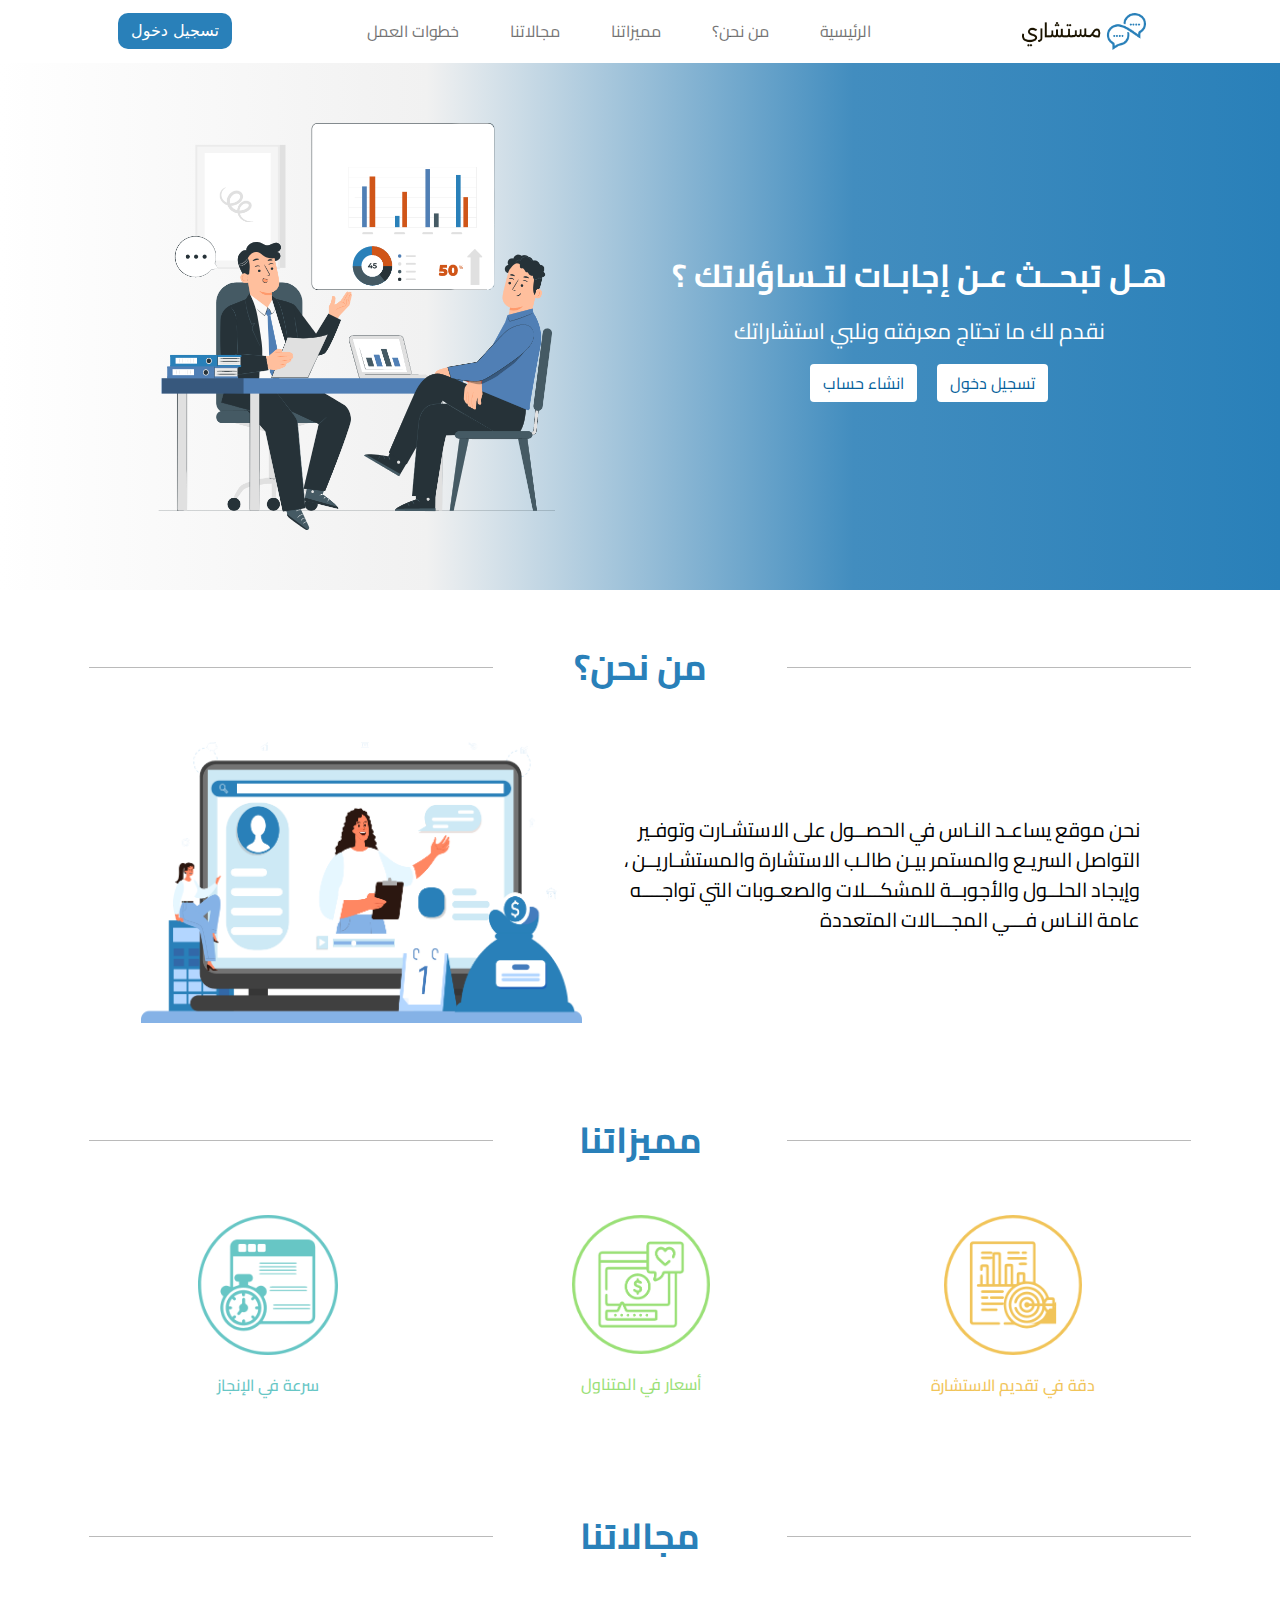
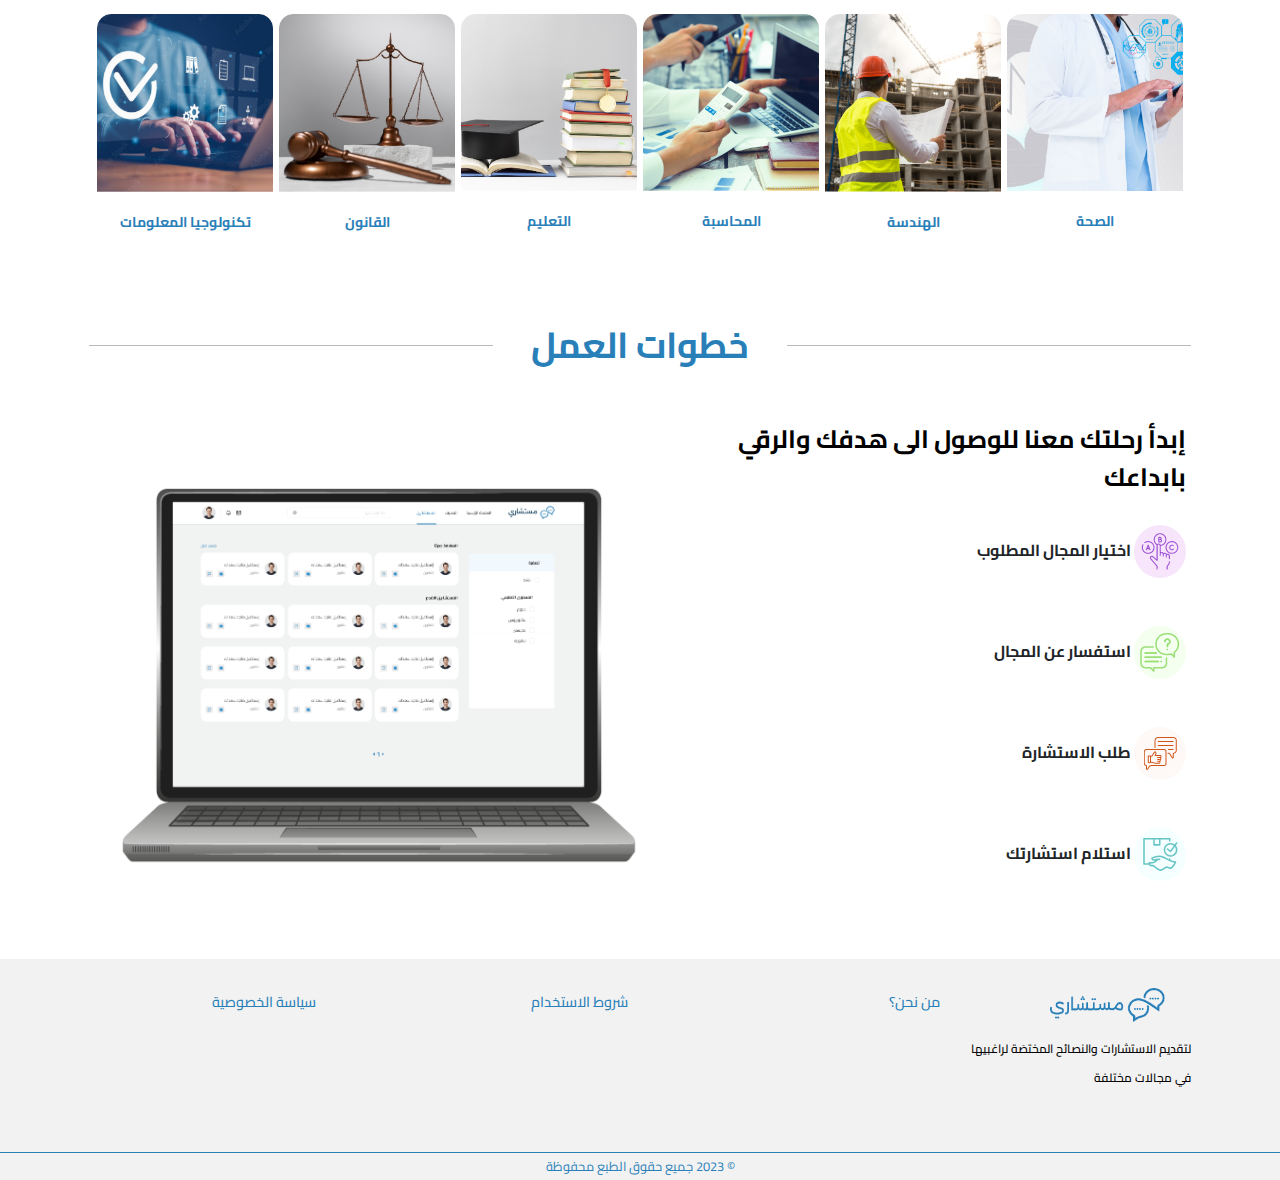
<file: index.html>
<!DOCTYPE html>
<html dir="rtl" lang="ar">
  <head>
    <meta charset="UTF-8" />
    <meta http-equiv="X-UA-Compatible" content="IE=edge" />
    <meta name="viewport" content="width=device-width, initial-scale=1.0" />
    <link rel="icon" href="img new/لوجو ازرق لوجو.png" />
    <title>مستشاري</title>
    <link rel="stylesheet" href="css/all.min.css" />
    <link rel="stylesheet" href="css/bootstrap.min.css" />
    <link rel="stylesheet" href="css/bootstrap.rtl.min.css" />
    <link rel="stylesheet" href="css/style.css" />
    <link rel="stylesheet" href="css/media.css" />
  </head>
  <body>
    <main class="all-page" id="maiiin">
      <header class="container-fluid p-0">
        <div class="container navbar-div">
          <nav class="navbar navbar-expand-lg navbar-light">
            <div class="container-fluid">
              <a class="navbar-brand" href="#"
                ><img src="img new/لوجو.png" alt=""
              /></a>
              <button
                class="navbar-toggler"
                type="button"
                data-bs-toggle="collapse"
                data-bs-target="#siteNavbar"
                aria-controls="siteNavbar"
                aria-expanded="false"
                aria-label="Toggle navigation"
              >
                <span class="navbar-toggler-icon"></span>
              </button>
              <div class="collapse navbar-collapse" id="siteNavbar">
                <ul class="navbar-nav m-auto mb-2 mb-lg-0">
                  <li class="nav-item">
                    <a class="nav-link" aria-current="page" href="#maiiin"
                      >الرئيسية</a
                    >
                  </li>
                  <li class="nav-item">
                    <a class="nav-link" href="#howus">من نحن؟</a>
                  </li>
                  <li class="nav-item">
                    <a class="nav-link" href="#featur">مميزاتنا</a>
                  </li>
                  <li class="nav-item">
                    <a class="nav-link" href="#servicess"> مجالاتنا</a>
                  </li>
                  <li class="nav-item">
                    <a class="nav-link" href="#stepid">خطوات العمل </a>
                  </li>
                </ul>
                <div>
                  <!-- Button trigger modal -->
                  <button
                    type="button"
                    class="btn navbar-btn"
                    data-bs-toggle="modal"
                    data-bs-target="#exampleModal"
                  >
                    تسجيل دخول
                  </button>

                  <!-- Modal -->
                  <div
                    class="modal fade"
                    id="exampleModal"
                    tabindex="-1"
                    aria-labelledby="exampleModalLabel"
                    aria-hidden="true"
                  >
                    <div class="modal-dialog">
                      <div class="modal-content">
                        <div class="modal-body">
                          <div class="links">
                            <div class="link consultant">
                              <i class="fas fa-user-friends icon-saidbar"></i>
                              <a href="consultant.html" class="logInConsultant"
                                >تسجيل الدخول كمستشار</a
                              >
                            </div>

                            <div class="link consultee">
                              <i class="fas fa-users icon-saidbar"></i>
                              <a href="consultee.html" class="logInConsultee"
                                >تسجيل الدخول كمستشير</a
                              >
                            </div>
                          </div>
                        </div>
                      </div>
                    </div>
                  </div>
                </div>
                <!-- Vertically centered modal -->
              </div>
            </div>
          </nav>
        </div>
      </header>
      <div class="container-fluid main-section">
        <div class="container">
          <div class="row">
            <div class="col-md-6 col-lg-6 firstsection-text">
              <p class="main-section-paragraph">
                هـل تبحــث عـن إجابـات لتـساؤلاتك ؟
              </p>
              <p class="main-section-sup-paragraph">
                نقدم لك ما تحتاج معرفته ونلبي استشاراتك
              </p>
              
              <div class="callToAction2">
                <form class="d-flex">
                  <button
                  type="button"
                  class="btn  callToAction2button  btnCallTAction"
                  data-bs-toggle="modal"
                  data-bs-target="#exampleModal"
                >
                  تسجيل دخول
                  </button>
                </form>
                          <div class="modal fade" id="exampleModal1" tabindex="-1" aria-labelledby="exampleModalLabel" aria-hidden="true">
                            <div class="modal-dialog">
                              <div class="modal-content">
                                <div class="modal-body">
                                  <div class="links">
                                    <div class="link consultant">
                                      <i class="fas fa-user-friends icon-saidbar"></i>
                                      <a href="consultant.html" class="logInConsultant">إنشاء حساب كمستشار</a>
                                    </div>
                          
                                    <div class="link consultee">
                                      <i class="fas fa-users icon-saidbar"></i>
                                      <a href="consultee.html" class="logInConsultee">إنشاء حساب كمستشير</a>
                                    </div>
                                  </div>
                                </div>
                              </div>
                            </div>
                          </div>
                <form class="d-flex">
                  <button
                  type="button"
                  class="btn   callToAction2button btnCallTAction "
                  data-bs-toggle="modal"
                  data-bs-target="#exampleModal1"
                >
انشاء حساب        
</button>                        
                </form>
              </div>
            </div>
            <div class="col-md-6 col-lg-6 d-flex justify-content-center">
              <img
                src="img new/1.png"
                alt="Main Section"
                class="img-fluid mainimg"
              />
            </div>
          </div>
        </div>
      </div>
      <div class="container-fluid who-us-section" id="howus">
        <div class="container">
          <div class="row d-flex justify-content-center">
            <div class="col-lg-12 sections-title">
              <p>من نحن؟</p>
            </div>
            <div class="col-md-6 col-lg-6 d-flex align-items-center">
              <p class="how-us-pagrgraph">
                نحن موقع يساعـد النـاس في الحصــول على الاستشـارت وتوفـير
                التواصل السريـع والمستمر بيـن طالـب الاستشارة والمستشـاريــن ،
                وإيجاد الحلــول والأجوبــة للمشكـــلات والصعـوبات التي تواجــــه
                عامة النـاس فـــي المجـــالات المتعددة
              </p>
            </div>
            <div class="col-md-6 col-lg-5 d-flex justify-content-center">
              <img src="img new/2.png" alt="" class="img-fluid teacherr" />
            </div>
          </div>
        </div>
      </div>
      <div class="container-fluid featurs" id="featur">
        <div class="container">
          <div class="col-lg-12 sections-title">
            <p>مميزاتنا</p>
          </div>
          <div class="row">
            <div
              class="col-md-4 col-lg-4 d-flex flex-column align-items-center adv1"
            >
              <img
                src="img new/دقة.png"
                alt=""
                class="img-fluid featuressimg"
              />
              <p class="accuricy">دقة في تقديم الاستشارة</p>
            </div>
            <div
              class="col-md-4 col-lg-4 d-flex flex-column align-items-center adv2"
            >
              <img
                src="img new/اسعار جيدة.png"
                class="img-fluid featuressimg"
              />
              <p class="prices">أسعار في المتناول</p>
            </div>
            <div
              class="col-md-4 col-lg-4 d-flex flex-column align-items-center adv3"
            >
              <img
                src="img new/سرعة.png"
                alt=""
                class="img-fluid featuressimg"
              />
              <p class="speed">سرعة في الإنجاز</p>
            </div>
          </div>
        </div>
      </div>

      <div class="container-fluid our-services" id="servicess">
        <div class="container">
          <div class="row">
            <div class="col-lg-12 sections-title">
              <p>مجالاتنا</p>
            </div>
            <div class="services">
              <div class="service-type">
                <img
                  src="img new/الصحة.png"
                  alt=""
                  class="img-fluid servicesimg"
                />
                <p class="text-center">الصحة</p>
              </div>
              <div class="service-type">
                <img
                  src="img new/الهندسة.png"
                  alt=""
                  class="img-fluid servicesimg"
                />
                <p class="text-center">الهندسة</p>
              </div>
              <div class="service-type">
                <img
                  src="img new/محاسبة.png"
                  alt=""
                  class="img-fluid servicesimg"
                />
                <p class="text-center">المحاسبة</p>
              </div>
              <div class="service-type">
                <img
                  src="img new/التعليم.png"
                  alt=""
                  class="img-fluid servicesimg"
                />
                <p class="text-center">التعليم</p>
              </div>
              <div class="service-type">
                <img
                  src="img new/القانون.png"
                  alt=""
                  class="img-fluid servicesimg"
                />
                <p class="text-center">القانون</p>
              </div>
              <div class="service-type">
                <img
                  src="img new/تكنولوجيا.png"
                  alt=""
                  class="img-fluid servicesimg"
                />
                <p class="text-center">تكنولوجيا المعلومات</p>
              </div>
            </div>
          </div>
        </div>
      </div>
      <div class="container-fluid steps-section" id="stepid">
        <div class="container">
          <div class="row">
            <div class="col-lg-12 sections-title">
              <p>خطوات العمل</p>
            </div>
            <div class="row contain-step-type">
              <div class="col-md-6 col-lg-6 step-type-text">
                <div class="step">
                  <p class="sections-title-step">
                    إبدأ رحلتك معنا للوصول الى هدفك والرقي بابداعك
                  </p>
                  <p class="stepsmall">
                    <span class="numstep"
                      ><img src="img new/Group 2948.png"
                    /></span>
                    <span>اختيار المجال المطلوب</span>
                    <!-- <hr class="virtcalline"> -->
                  </p>
                  <p class="stepsmall">
                    <span class="numstep"
                      ><img src="img new/Group 2949.png"
                    /></span>
                    <span>استفسار عن المجال</span>
                  </p>
                  <p class="stepsmall">
                    <span class="numstep"
                      ><img src="img new/Group 2947.png"
                    /></span>
                    <span>طلب الاستشارة</span>
                  </p>
                  <p class="stepsmall">
                    <span class="numstep"
                      ><img src="img new/Group 2946.png"
                    /></span>
                    <span>استلام استشارتك</span>
                  </p>
                </div>
              </div>
              <div class="col-md-6 col-lg-6 step-type-img">
                <div class="">
                  <img src="img new/موك اب.png" alt="" class="stepppimg" />
                </div>
              </div>
            </div>
          </div>
        </div>
      </div>
      <!-- sample section  -->

      <div class="container-fluid contact-container" id="sampleid">
        <div class="row contact-container-row">
          <div class="col-lg finallllogo">
            <img
              src="img new/لوجو فوتر.png"
              width="40%"
              alt=""
              class="logofooterimg"
            />
            <p class="text-under-logofooter">
              لتقديم الاستشارات والنصائح المختصَة لراغبيها في مجالات مختلفة
            </p>
          </div>
          <div class="col-lg">
            <span class=""> من نحن؟</span>
          </div>
          <div class="col-lg"><span class=""> شروط الاستخدام </span></div>
          <div class="col-lg"><span class="">سياسة الخصوصية </span></div>
          <!-- <div class="col-lg"><span class="">تواصل معنا </span></div> -->
        </div>
      </div>
      <!-- footer section  -->
      <div class="footer">© 2023 جميع حقوق الطبع محفوظة</div>
    </main>
    <script src="js/bootstrap.bundle.min.js"></script>
    <script
      src="https://cdn.jsdelivr.net/npm/@popperjs/core@2.11.6/dist/umd/popper.min.js"
      integrity="sha384-oBqDVmMz9ATKxIep9tiCxS/Z9fNfEXiDAYTujMAeBAsjFuCZSmKbSSUnQlmh/jp3"
      crossorigin="anonymous"
    ></script>
    <script
      src="https://cdn.jsdelivr.net/npm/bootstrap@5.2.2/dist/js/bootstrap.min.js"
      integrity="sha384-IDwe1+LCz02ROU9k972gdyvl+AESN10+x7tBKgc9I5HFtuNz0wWnPclzo6p9vxnk"
      crossorigin="anonymous"
    ></script>
  </body>
</html>
</file>
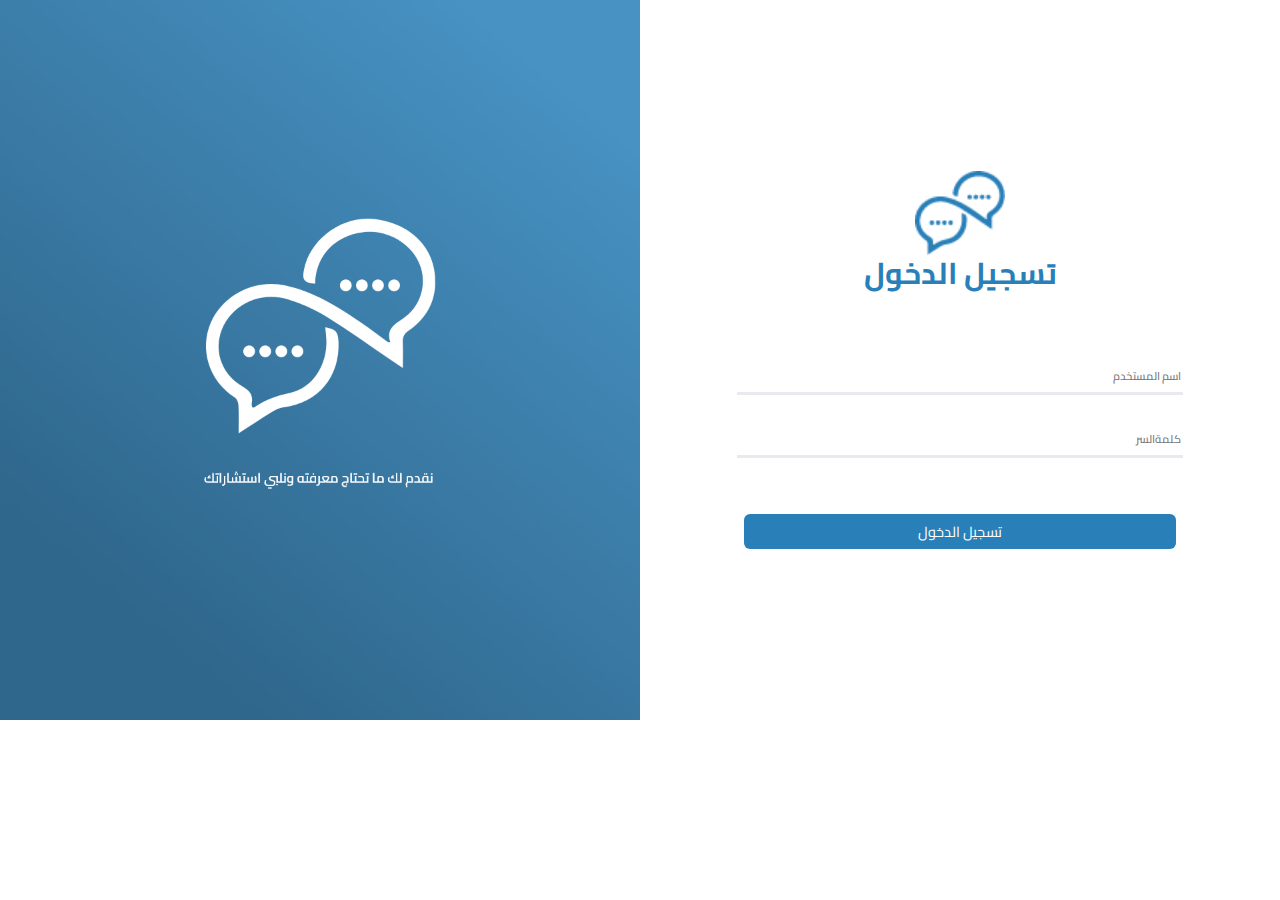
<file: admin.html>
<!DOCTYPE html>
<html dir="rtl" lang="ar">
  <head>
    <meta charset="UTF-8" />
    <meta http-equiv="X-UA-Compatible" content="IE=edge" />
    <meta name="viewport" content="width=device-width, initial-scale=1.0" />
    <link rel="icon" href="img/لوجو ازرق لوجو.png" />
    <title>مستشاري</title>
    <link rel="stylesheet" href="css/all.min.css" />
    <link rel="stylesheet" href="css/bootstrap.rtl.min.css" />
    <link rel="stylesheet" href="css/style.css" />
    <link rel="stylesheet" href="css/media.css" />
  </head>
  <body>
    <main class="all-page" id="maiiin">
      <div class="row allpage-login">
        <div class="col-lg-6 aformside">
          <form>
            <div class="logoresponsive">
              <img src="img new/لوجو ازرق لوجو.png" alt="" width="90em" />
            </div>
            <div class="mb-3">
              <h1>تسجيل الدخول</h1>
              <input
                type="email"
                class="ainputform"
                id="exampleInputEmail1"
                aria-describedby="emailHelp"
                placeholder=" اسم المستخدم "
              />
            </div>
            <div class="mb-3">
              <input
                type="password"
                class="ainputform"
                id="exampleInputPassword1"
                placeholder=" كلمةالسر  "
              />
            </div>
            <div>
              <button type="submit" class="btn btn-lgin "  >تسجيل الدخول</button>
            </div>
            <div>
              <!-- <a href="www.gmail.com" class="linkask" -->
                <!-- >هل لديك حساب ? إنشاء حساب</a -->
              <!-- > -->
            </div>
            <div class="row awaytologin">
              <!-- <div class="col-sm-12 border-waytolog">
                <span
                  ><img
                    src="img new/Group 306.png"
                    width="7%"
                    alt=""
                    class="img-way-log"
                /></span>
                <a class="waytologin-text">الدخـول باستخـدام جوجـل</a>
              </div> -->
              <!-- <div class="col-sm-12 border-waytolog">
                <span class="faceicon"
                  ><img
                    src="img new/Group 317.png"
                    width="7%"
                    alt=""
                    class="img-way-log"
                /></span>
                <a class="waytologin-text">الدخول باستخدام فيسبوك</a>
              </div> -->
            </div>
          </form>
        </div>
        <div class="col-lg-6 aimgside">
          <img src="img new/Group 2950.png" width="100%" />
        </div>
      </div>
    </main>
    <script
      src="https://cdn.jsdelivr.net/npm/@popperjs/core@2.11.6/dist/umd/popper.min.js"
      integrity="sha384-oBqDVmMz9ATKxIep9tiCxS/Z9fNfEXiDAYTujMAeBAsjFuCZSmKbSSUnQlmh/jp3"
      crossorigin="anonymous"
    ></script>
    <script
      src="https://cdn.jsdelivr.net/npm/bootstrap@5.2.2/dist/js/bootstrap.min.js"
      integrity="sha384-IDwe1+LCz02ROU9k972gdyvl+AESN10+x7tBKgc9I5HFtuNz0wWnPclzo6p9vxnk"
      crossorigin="anonymous"
    ></script>
  </body>
</html>
</file>
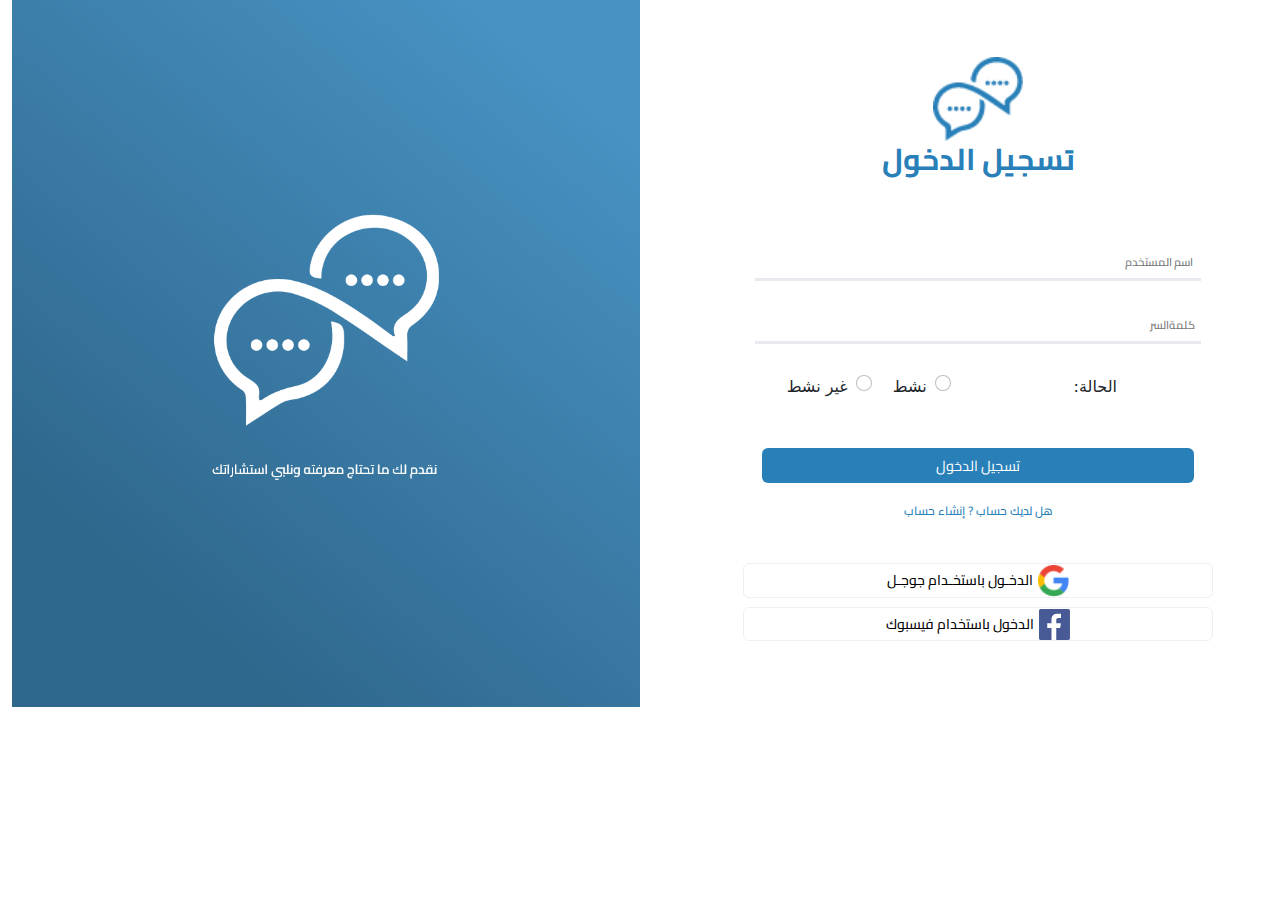
<file: consultant.html>
<!DOCTYPE html>
<html dir="rtl" lang="ar">
  <head>
    <meta charset="UTF-8" />
    <meta http-equiv="X-UA-Compatible" content="IE=edge" />
    <meta name="viewport" content="width=device-width, initial-scale=1.0" />
    <link rel="icon" href="img/لوجو ازرق لوجو.png" />
    <title>مستشاري</title>
    <link rel="stylesheet" href="css/all.min.css" />
    <link rel="stylesheet" href="css/bootstrap.rtl.min.css" />
    <link rel="stylesheet" href="css/style.css" />
    <link rel="stylesheet" href="css/media.css" />
  </head>
  <body>
    <main class="all-page" id="maiiin">
      <div class="row allpage-loginConsu">
        <div class="col-lg-6 aformside">
          <form >
            <div class="logoresponsive">
              <img src="img new/لوجو ازرق لوجو.png" alt="" width="90em" />
            </div>
            <div class="mb-3">
              <h1>تسجيل الدخول</h1>
              <!-- <p id="para-error"></p> -->
              <!-- <input
                type="text"
                class="ainputform"
                id=" username"
                aria-describedby="emailHelp"
                placeholder="    البريد الالكترونى "
                name="username"
              /> -->
                <input type="text"  class="ainputform" id="username" name="username"    placeholder="    اسم المستخدم"  >
            </div>
  <div id="error-message"></div>

            <div class="mb-3">
              <!-- <input
                type="password"
                class="ainputform"
                id="password "
                placeholder=" كلمةالسر  "
              /> -->
                <input type="password" class="ainputform" id="password" name="password" placeholder="   كلمةالسر " maxlength="20" minlength="8" >

            </div>
                   <div id="error-message2"></div>

            <div class="row containradio">
              <div class="col status-text"><p>الحالة:</p></div>
              <div class="col optionRadio">
                <div class="form-check form-check-inline align-circle-text">
                  <input
                    class="form-check-input circle-status"
                    type="radio"
                    name="inlineRadioOptions"
                    id="inlineRadio1"
                    value="option1"
                  />
                  <label class="form-check-label" for="inlineRadio1"
                    >نشط
                  </label>
                </div>
                <div class="form-check form-check-inline align-circle-text">
                  <input
                    class="form-check-input circle-status"
                    type="radio"
                    name="inlineRadioOptions"
                    id="inlineRadio2"
                    value="option2"
                  />
                  <label class="form-check-label" for="inlineRadio2"
                    >غير نشط</label
                  >
                </div>
              </div>
            </div>

            <div>
              <button type="submit" class="btn btn-lgin"onclick="submitForm()">تسجيل الدخول</button>
            </div>

            <div>
              <a href="consultantSigup.html" class="linkask"
                >هل لديك حساب ? إنشاء حساب</a
              >
            </div>
            <div class="row awaytologin">
              <div class="col-sm-12 border-waytolog">
                <span
                  ><img
                    src="img new/Group 306.png"
                    width="7%"
                    alt=""
                    class="img-way-toLogin"
                /></span>
                <a  href="https://myaccount.google.com/" class="waytologin-text">الدخـول باستخـدام جوجـل</a>
              </div>
              <div class="col-sm-12 border-waytolog">
                <span class="faceicon"
                  ><img
                    src="img new/Group 317.png"
                    width="7%"
                    alt=""
                    class="img-way-toLogin"
                /></span>
                <a class="waytologin-text">الدخول باستخدام فيسبوك</a>
              </div>
            </div>
          </form>
        </div>
        <div class="col-lg-6 aimgside">
          <img src="img new/Group 2950.png" width="100%" />
        </div>
      </div>
    </main>
    <script
      src="https://cdn.jsdelivr.net/npm/@popperjs/core@2.11.6/dist/umd/popper.min.js"
      integrity="sha384-oBqDVmMz9ATKxIep9tiCxS/Z9fNfEXiDAYTujMAeBAsjFuCZSmKbSSUnQlmh/jp3"
      crossorigin="anonymous"
    ></script>
    <script
      src="https://cdn.jsdelivr.net/npm/bootstrap@5.2.2/dist/js/bootstrap.min.js"
      integrity="sha384-IDwe1+LCz02ROU9k972gdyvl+AESN10+x7tBKgc9I5HFtuNz0wWnPclzo6p9vxnk"
      crossorigin="anonymous"
    ></script>
    <script src="js/js.js"></script>
  </body>
</html>
</file>
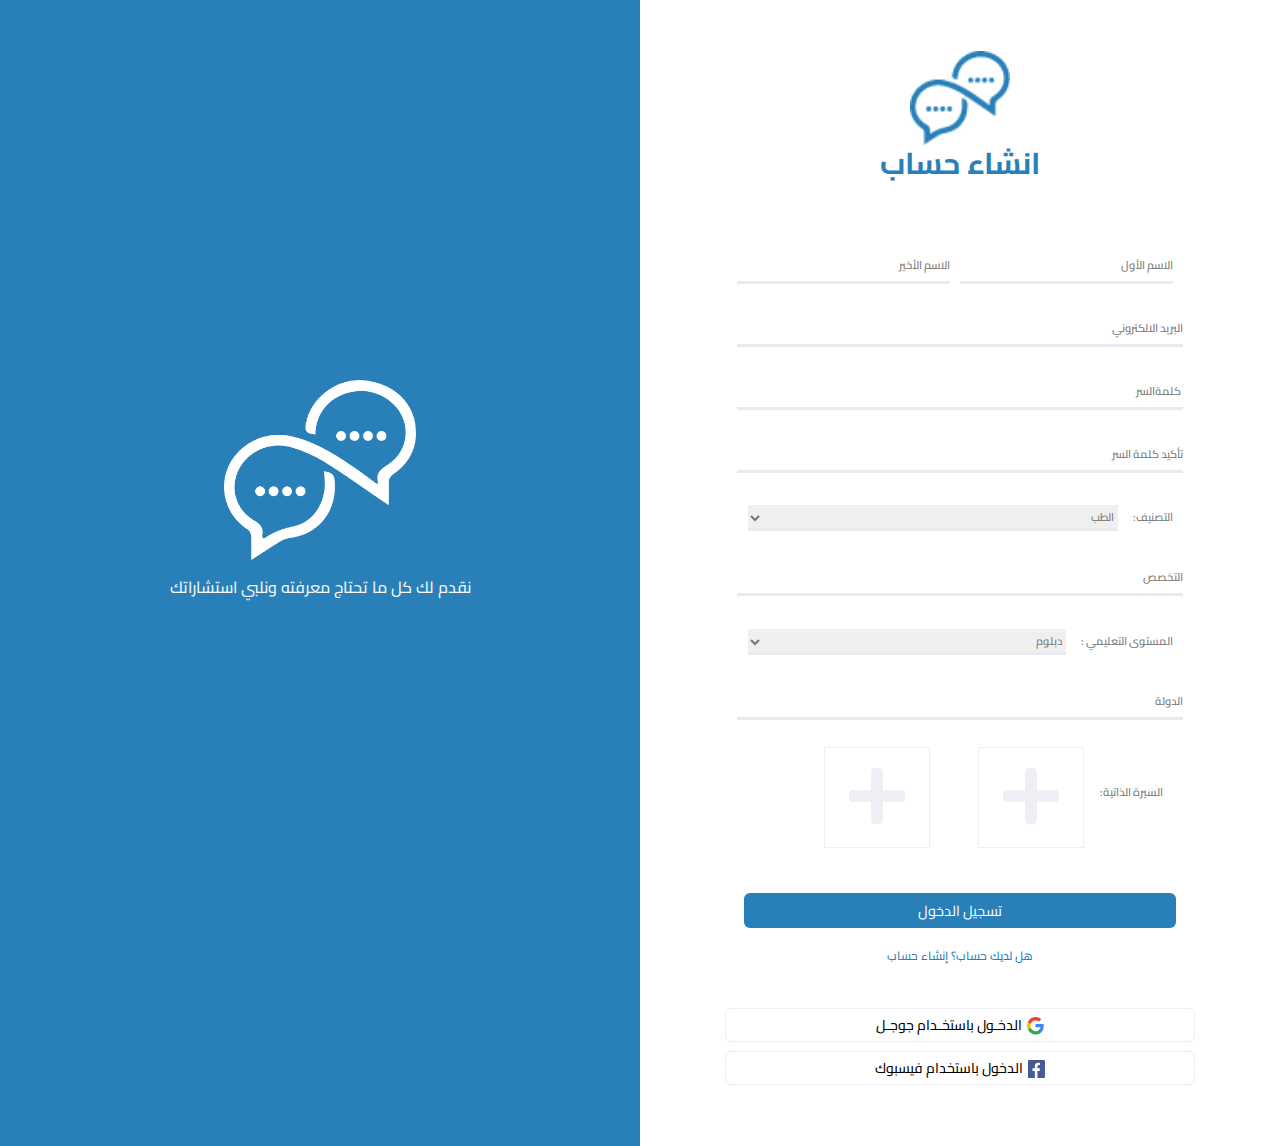
<file: consultantSigup.html>
<!DOCTYPE html>
<html dir="rtl" lang="ar">
  <head>
    <meta charset="UTF-8" />
    <meta http-equiv="X-UA-Compatible" content="IE=edge" />
    <meta name="viewport" content="width=device-width, initial-scale=1.0" />
    <link rel="icon" href="img new/لوجو ازرق لوجو.png" />
    <title>انشاء حساب مستشار</title>
    <link rel="stylesheet" href="css/all.min.css" />
    <link rel="stylesheet" href="css/bootstrap.rtl.min.css" />
    <link rel="stylesheet" href="css/style.css" />
    <link rel="stylesheet" href="css/media.css" />
  </head>
  <body>
    <main class="all-page" id="maiiin">
      <div class="row allpage-login">
        <div class="col-lg-6 aformside">
          <form>
            <div class="logoresponsive">
              <img src="img new/لوجو ازرق لوجو.png" alt="" width="100vh" />
            </div>

            <h1>انشاء حساب</h1>
            <div class="mb-3 user-name">
              <input type="text"  class="input input-f" id="inputText1" placeholder="الاسم الأول">
              <input type="text" class="input input-l" id="inputText2" placeholder="الاسم الأخير">
            </div>
            <div class="mb-3">
              <input
                type="email"
                class="ainputform"
                id="exampleInputEmail1"
                aria-describedby="emailHelp"
                placeholder="البريد الالكتروني"
              />
            </div>
            <div class="mb-3">
              <input
                type="password"
                class="ainputform"
                id="exampleInputPassword1"
                placeholder=" كلمةالسر  "
              />
              </div>
              <div class="mb-3">
                <input
                  type="password"
                  class="ainputform"
                  id="exampleInputPassword2"
                  placeholder="تأكيد كلمة السر"
                />
            </div>
            <div class="mb-3">
                <div class=" categories">
                    <label class="label education " >التصنيف:</label>
                    <select name="education" id="education" class="select label">
                        <option class="option label">الطب</option>
                        <option class="option label">القانون</option>
                        <option class="option label">الهندسة</option>
                        <option class="option label">المحاسبة</option>
                        <option class="option label">التعليم</option>
                        <option class="option label">التكنولوجيا</option>
                    </select>
                </div>
            </div>
            <div class="mb-3">
                <input
                  type="text"
                  class="ainputform"
                  id="exampleInputPassword2"
                  placeholder="التخصص"
                />
            </div>
            <div class="mb-3">
                <div class="high-education">
                    <label class="label education" >المستوى التعليمي :</label>
                    <select name="education" id="education" class="select label select-edication">
                        <option class="option label">دبلوم</option>
                        <option class="option label">بكالوريوس</option>
                        <option class="option label">ماجستير</option>
                        <option class="option label">دكتوراه</option>
                    </select>
                </div>
            </div>
            <div class="mb-3">
                <input
                  type="text"
                  class="ainputform"
                  id="exampleInputPassword2"
                  placeholder="الدولة"
                />
            </div>
            <div class="mb-3">
              <div class="cv">
                <label class="label input2">السيرة الذاتية:</label>
                <div
                  class="col-8 d-flex gap-5 align-items-center upload-wrapper"
                >
                  <div class="upload">
                    <label
                      style="font-size: 4rem; cursor: pointer; color: #eeeef4"
                      for="firstimg"
                      img
                      src="download.png"
                      width="100"
                      height="100"
                      i
                      class="fa fa-plus"
                    >
                    </label>
                    <input
                      type="file"
                      name=""
                      id="firstimg"
                      style="display: none; visibility: none"
                    />
                  </div>
                  <div class="upload">
                    <label
                      style="font-size: 4rem; cursor: pointer; color: #eeeef4"
                      for="firstimg"
                      img
                      src="download.png"
                      width="100"
                      height="100"
                      i
                      class="fa fa-plus"
                    >
                    </label>
                    <input
                      type="file"
                      name=""
                      id="firstimg"
                      style="display: none; visibility: none"
                    />
                  </div>
                </div>
              </div>
            </div>




            <div>
              <button type="submit" class="btn btn-lgin">تسجيل الدخول</button>
            </div>
            <div>
              <a href="www.gmail.com" class="linkask"
                >هل لديك حساب؟ إنشاء حساب</a
              >
            </div>
            <div class="row awaytologin">
              <div class="col-sm-12 border-waytolog">
                <span
                  >
                  <img
                    src="img new/Group 306.png"
                    width="7%"
                    alt=""
                    class="img-way-log"
                />
              </span>
                <a class="waytologin-text">الدخـول باستخـدام جوجـل</a>
              </div>
              <div class="col-sm-12 border-waytolog">
                <span class="faceicon"
                  ><img
                    src="img new/Group 317.png"
                    width="7%"
                    alt=""
                    class="img-way-log"
                /></span>
                <a class="waytologin-text">الدخول باستخدام فيسبوك</a>
              </div>
            </div>
          </form>
        </div>
        <div class="col-lg-6 aimgside">
          <div class="content-side">
            <img src="img new/system logo.png" width="30%"/>
            <p class="details-logo">نقدم لك كل ما تحتاج معرفته ونلبي استشاراتك</p>
          </div>
        </div>
      </div>
    </main>
    <script
      src="https://cdn.jsdelivr.net/npm/@popperjs/core@2.11.6/dist/umd/popper.min.js"
      integrity="sha384-oBqDVmMz9ATKxIep9tiCxS/Z9fNfEXiDAYTujMAeBAsjFuCZSmKbSSUnQlmh/jp3"
      crossorigin="anonymous"
    ></script>
    <script
      src="https://cdn.jsdelivr.net/npm/bootstrap@5.2.2/dist/js/bootstrap.min.js"
      integrity="sha384-IDwe1+LCz02ROU9k972gdyvl+AESN10+x7tBKgc9I5HFtuNz0wWnPclzo6p9vxnk"
      crossorigin="anonymous"
    ></script>
  </body>
</html>
</file>
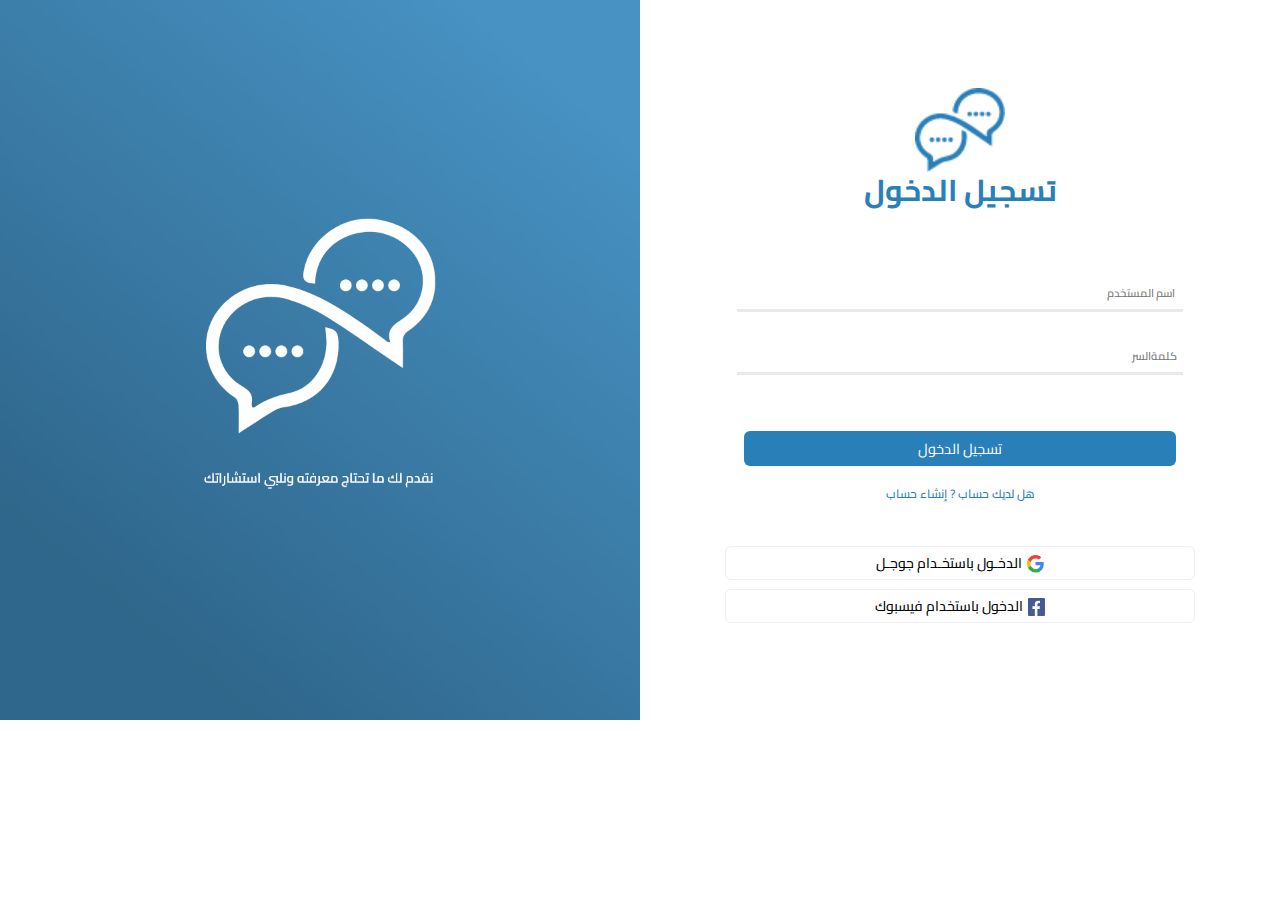
<file: consultee.html>
<!DOCTYPE html>
<html dir="rtl" lang="ar">
  <head>
    <meta charset="UTF-8" />
    <meta http-equiv="X-UA-Compatible" content="IE=edge" />
    <meta name="viewport" content="width=device-width, initial-scale=1.0" />
    <link rel="icon" href="img/لوجو ازرق لوجو.png" />
    <title>مستشاري</title>
    <link rel="stylesheet" href="css/all.min.css" />
    <link rel="stylesheet" href="css/bootstrap.rtl.min.css" />
    <link rel="stylesheet" href="css/style.css" />
    <link rel="stylesheet" href="css/media.css" />
  </head>
  <body>
    <main class="all-page" id="maiiin">
      <div class="row allpage-login">
        <div class="col-lg-6 aformside">
          <form>
            <div class="logoresponsive">
              <img src="img new/لوجو ازرق لوجو.png" alt="" width="90em" />
            </div>
            <div class="mb-3">
              <h1>تسجيل الدخول</h1>
              <!-- <input
                type="email"
                class="ainputform"
                id="exampleInputEmail1"
                aria-describedby="emailHelp"
                placeholder=" اسم المستخدم "
              /> -->
                <input type="text" class="ainputform" id="username" name="username" placeholder="    اسم المستخدم">

            </div>
            <div class="mb-3">
              <!-- <input
                type="password"
                class="ainputform"
                id="exampleInputPassword1"
                placeholder=" كلمةالسر  "
              /> -->
                <input type="password" class="ainputform" id="password" name="password" placeholder="   كلمةالسر " maxlength="20"
                  minlength="8">

            </div>
            <div>
              <button type="submit" class="btn btn-lgin" onclick="submitForm()">تسجيل الدخول</button>
            </div>
            <div>
              <a href="consultee.html" class="linkask"
                >هل لديك حساب ? إنشاء حساب</a
              >
            </div>
            <div class="row awaytologin">
              <div class="col-sm-12 border-waytolog">
                <span
                  ><img
                    src="img new/Group 306.png"
                    width="7%"
                    alt=""
                    class="img-way-log"
                /></span>
                <a href="https://myaccount.google.com/" class="waytologin-text">الدخـول باستخـدام جوجـل</a>
              </div>
              <div class="col-sm-12 border-waytolog">
                <span class="faceicon"
                  ><img
                    src="img new/Group 317.png"
                    width="7%"
                    alt=""
                    class="img-way-log"
                /></span>
                <a class="waytologin-text">الدخول باستخدام فيسبوك</a>
              </div>
            </div>
          </form>
        </div>
        <div class="col-lg-6 aimgside">
          <img src="img new/Group 2950.png" width="100%" />
        </div>
      </div>
    </main>
    <script
      src="https://cdn.jsdelivr.net/npm/@popperjs/core@2.11.6/dist/umd/popper.min.js"
      integrity="sha384-oBqDVmMz9ATKxIep9tiCxS/Z9fNfEXiDAYTujMAeBAsjFuCZSmKbSSUnQlmh/jp3"
      crossorigin="anonymous"
    ></script>
    <script
      src="https://cdn.jsdelivr.net/npm/bootstrap@5.2.2/dist/js/bootstrap.min.js"
      integrity="sha384-IDwe1+LCz02ROU9k972gdyvl+AESN10+x7tBKgc9I5HFtuNz0wWnPclzo6p9vxnk"
      crossorigin="anonymous"
    ></script>
    <script src="js/js.js"></script>
  </body>
</html>
</file>
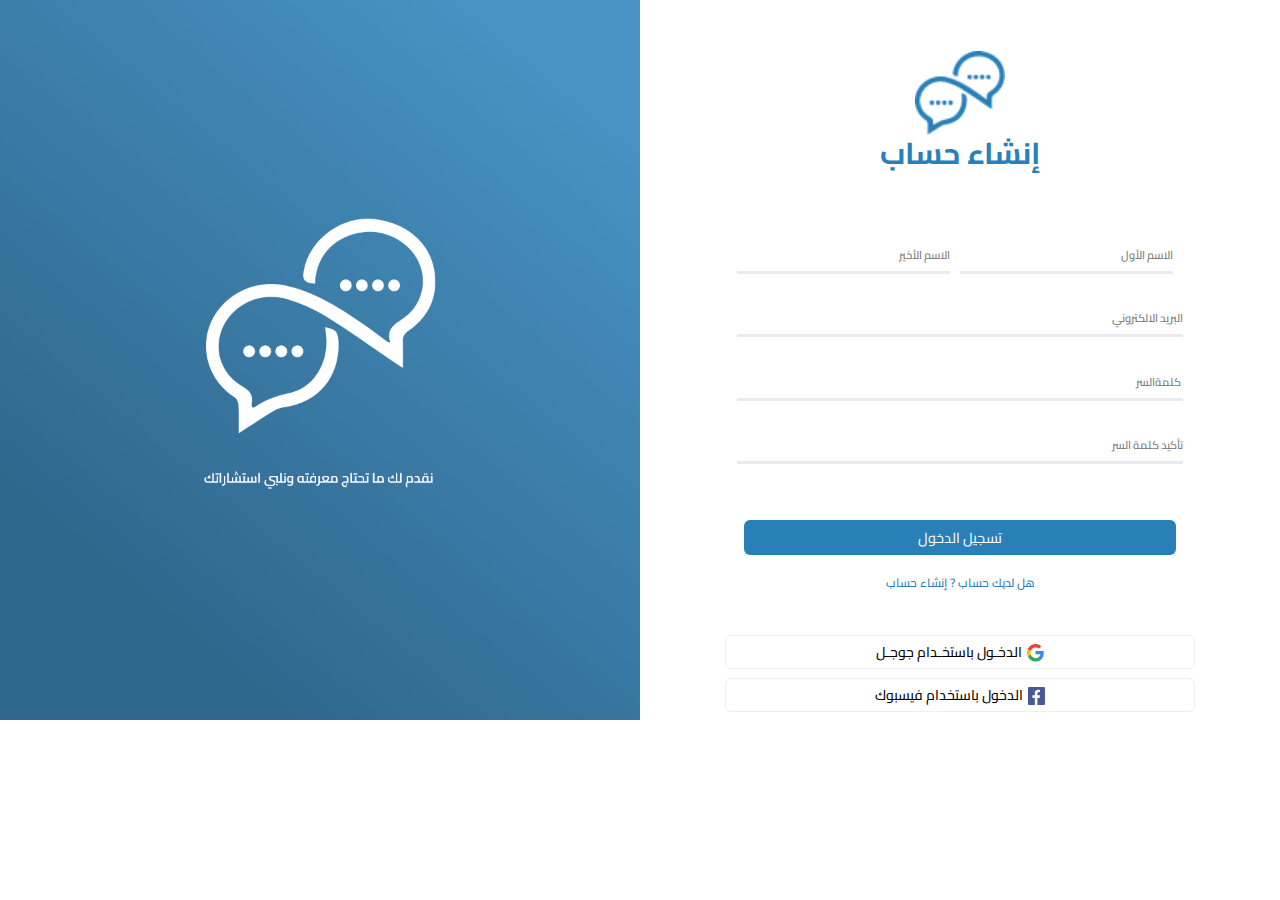
<file: consulteeSigup.html>
<!DOCTYPE html>
<html dir="rtl" lang="ar">
  <head>
    <meta charset="UTF-8" />
    <meta http-equiv="X-UA-Compatible" content="IE=edge" />
    <meta name="viewport" content="width=device-width, initial-scale=1.0" />
    <link rel="icon" href="img new/لوجو ازرق لوجو.png" />
    <title>انشاء حساب طالب الاستشارة</title>
    <link rel="stylesheet" href="css/all.min.css" />
    <link rel="stylesheet" href="css/bootstrap.rtl.min.css" />
    <link rel="stylesheet" href="css/style.css" />
    <link rel="stylesheet" href="css/media.css" />
  </head>
  <body>
    <main class="all-page" id="maiiin">
      <div class="row allpage-login">
        <div class="col-lg-6 aformside">
          <form>
            <div class="logoresponsive">
              <img src="img new/لوجو ازرق لوجو.png" alt="" width="90em" />
            </div>

            <h1>إنشاء حساب</h1>
            <div class="mb-3 user-name">
              <input type="text"  class="input input-f" id="inputText1" placeholder="الاسم الأول">
              <input type="text" class="input input-l" id="inputText2" placeholder="الاسم الأخير">
            </div>
            <div class="mb-3">
              <input
                type="email"
                class="ainputform"
                id="exampleInputEmail1"
                aria-describedby="emailHelp"
                placeholder="البريد الالكتروني"
              />
            </div>
            <div class="mb-3">
              <input
                type="password"
                class="ainputform"
                id="exampleInputPassword1"
                placeholder=" كلمةالسر  "
              />
              </div>
              <div class="mb-3">
                <input
                  type="password"
                  class="ainputform"
                  id="exampleInputPassword2"
                  placeholder="تأكيد كلمة السر"
                />
            </div>
            <div>
              <button type="submit" class="btn btn-lgin">تسجيل الدخول</button>
            </div>
            <div>
              <a href="www.gmail.com" class="linkask"
                >هل لديك حساب ? إنشاء حساب</a
              >
            </div>
            <div class="row awaytologin">
              <div class="col-sm-12 border-waytolog">
                <span
                  ><img
                    src="img new/Group 306.png"
                    width="7%"
                    alt=""
                    class="img-way-log"
                /></span>
                <a class="waytologin-text">الدخـول باستخـدام جوجـل</a>
              </div>
              <div class="col-sm-12 border-waytolog">
                <span class="faceicon"
                  ><img
                    src="img new/Group 317.png"
                    width="7%"
                    alt=""
                    class="img-way-log"
                /></span>
                <a class="waytologin-text">الدخول باستخدام فيسبوك</a>
              </div>
            </div>
          </form>
        </div>
        <div class="col-lg-6 aimgside ">
          <img src="img new/Group 2950.png" width="100%" />
        </div>
      </div>
    </main>
    <script
      src="https://cdn.jsdelivr.net/npm/@popperjs/core@2.11.6/dist/umd/popper.min.js"
      integrity="sha384-oBqDVmMz9ATKxIep9tiCxS/Z9fNfEXiDAYTujMAeBAsjFuCZSmKbSSUnQlmh/jp3"
      crossorigin="anonymous"
    ></script>
    <script
      src="https://cdn.jsdelivr.net/npm/bootstrap@5.2.2/dist/js/bootstrap.min.js"
      integrity="sha384-IDwe1+LCz02ROU9k972gdyvl+AESN10+x7tBKgc9I5HFtuNz0wWnPclzo6p9vxnk"
      crossorigin="anonymous"
    ></script>
  </body>
</html>
</file>
<file: css/style.css>
@font-face {
  font-family: Cairo-Bold;
  src: url("../cairo-font/Cairo-Bold.ttf");
}

@font-face {
  font-family: Cairo-Medium;
  src: url("../cairo-font/Cairo-Medium.ttf");
}

@font-face {
  font-family: Cairo-Regular;
  src: url("../cairo-font/Cairo-Regular.ttf");
}

* {
  margin: 0;
  padding: 0;
  box-sizing: border-box;
}

a {
  text-decoration: none;
  color: rgb(0, 0, 0);
}

a:hover {
  text-decoration: none;
}

:root {
  --color1: #2980b9;
  --color2: white;
  --color3: #757575;
  --color4: #bababa;
  --color5: #ecf0f1;
  --color6: #f6f6f6;
  --color7: #065f9b;
  --color8: #000000;
  --border-color: #E9E9F0;
  --cairo-bold: 2rem;
  --cairo-medium: 1rem;
  --cairo-regular: 1.3rem;
  --cairo-semibold: 1.3rem;
}

.allpage-login {
  --bs-gutter-x: 0;
}

body {
  overflow-x: hidden;
}

.aformside {
  text-align: center;
  display: flex;
  padding: 4%;
  justify-content: center;
  align-items: center;
  line-height: 2em;
}

h1 {
  font-family: Cairo-Bold;
  font-size: 30px;
  color: var(--color1);
  padding-bottom: 2em;
}

.ainputform {
  border: none;
  border-bottom: solid #e9e9f0;
  text-align: right;
  color: #000000;
  font-size: 0.7em;
  font-family: Cairo-Medium;
  padding-left: 26em;
  margin-bottom: 1em;
}

.ainputform:focus {
  border: none;
  border-bottom: solid #e9e9f0;
  text-align: right;
  color: #bfbfbf;
  font-size: 0.7em;
  outline: none;
  font-family: Cairo-Medium;
  padding-left: 26em;
  margin-bottom: 1em;
}

.input:focus {
  border-bottom: solid #e9e9f0;
  text-align: right;
  color: #bfbfbf;
  font-size: 0.7em;
  outline: none;
}

.btn-lgin {
  padding-left: 12em;
  padding-right: 12em;
  background-color: var(--color1);
  color: white;
  font-size: 0.9em;
  font-family: Cairo-Regular;
  margin-top: 2em;
  border-radius: 6px;
}

.btn-lgin:hover {
  color: white;
  background-color: var(--color7);
}

.linkask {
  color: var(--color1);
  font-family: Cairo-Medium;
  font-size: 12px;
  display: flex;
  justify-content: center;
  padding-top: 1em;
  padding-bottom: 3em;
}

.waytologin-text {
  font-family: Cairo-Medium;
  font-size: 14px;
  --bs-gutter-x: -2.5rem;
}

.waytologin-text:hover {
  color: black;
}

.border-waytolog {
  border: solid #eeeef4 1px;
  border-radius: 6px;
  margin-left: 9px;
  margin-bottom: 9px;
}

.border-waytolog:hover {
  border: solid #eeeef4 1px;
  background-color: #f7f7f7;
  cursor: pointer;
}

.faceicon {
  width: 30%;
}

.img-way-log {
  width: 4%;
}

/* consultee sigup */
.user-name {
  display: flex;
}

.input {
  border: none;
  border-bottom: solid #e9e9f0;
  color: #000000;
  font-size: 0.7em;
  font-family: Cairo-Medium;
  margin-bottom: 1em;
  margin-right: 10px;
  width: 49%;
}

/* consultant sigup */
.label {
  font-family: Cairo-Medium;
  font-size: 0.7em;
  color: var(--color3);
  margin-bottom: 1em;
}

.categories {
  margin-right: 10px;
  text-align: right;
}

.select {
  border: none;
  width: 85%;
  margin-right: 10px;
  border-bottom: solid #e9e9f0;
}

.high-education {
  margin-right: 10px;
  text-align: right;
}

.select-edication {
  width: 73%;
}

.cv {
  margin-right: 20px;
  text-align: right;
  display: flex;
  align-items: center;
}

.upload-wrapper {
  padding-right: 1rem;
}

.upload {
  border: 1px solid #eeeef4;
  padding: 1rem 1.5rem;
}

.content-side {
  background-color: var(--color1);
  display: flex;
  flex-direction: column;
  justify-content: center;
  align-content: center;
  align-items: center;
  text-align: center;
  padding-bottom: 150px;
  height: 100%;
  width: 100%;
}

.details-logo {
  color: var(--color6);
  --cairo-medium: 1rem;
  font-family: Cairo-Medium;
  padding-top: 15px;
}
/* //////////////////////////////////////////// */
/* * {
  margin: 0;
  padding: 0;
  box-sizing: border-box;
}
a:hover {
  text-decoration: none;
  color: white;
}
@font-face {
  font-family: Cairo-Bold;
  src: url("../cairo-font/Cairo-Bold.ttf");
}
@font-face {
  font-family: Cairo-Medium;
  src: url("../cairo-font/Cairo-Medium.ttf");
}
@font-face {
  font-family: Cairo-Regular;
  src: url("../cairo-font/Cairo-Regular.ttf");
}
:root {
  --color1: #2980b9;
  --color2: white;
  --color3: #757575;
  --color4: #bababa;
  --color5: #ecf0f1;
  --color6: #f6f6f6;
  --color7: #2980b9;
  --color8: #000000;
} */
body {
  overflow-x: hidden;
}
/* Start Navbar */

.navbar-div img {
  width: 124px;
}
.navbar-div li {
  margin-left: 35px;
}
.navbar-div li:last-child {
  margin-left: 0;
}
.navbar-div a {
  font-size: 1rem;
  font-family: Cairo-Medium;
  color: white;
}
.navbar-btn {
  border: none;
  outline: none;
  background-color: var(--color1);
  padding: 6px 13px;
  color: var(--color2);
  border-radius: 10px;
  transition: 0.3s;
}
/* .navbar-btn:hover {
  opacity: 0.8;
} */

/* End Navbar */

/* Start Main Section */

.main-section {
  padding: 60px 0;
  background-image: linear-gradient(
    to right,
    white,
    rgb(241, 241, 241),
    #428dbf,
    #2980b9
  );
}
.mainimg {
  max-width: 76%;
  height: auto;
}
.firstsection-text {
  display: flex;
  flex-direction: column;
  justify-content: center;
}
.main-section .main-section-paragraph {
  text-align: center;
  font-size: 32px;
  color: var(--color2);
  font-family: Cairo-Bold;
}
.main-section-sup-paragraph {
  text-align: center;
  font-size: 22px;
  font-family: Cairo-Regular;
  color: var(--color2);
}
.callToAction2 {
  display: flex;
  justify-content: center;
  align-items: center;
  font-family: Cairo-Regular;
}
.callToAction2button {
  background-color: var(--color2);
  color: var(--color7);
  margin-left: 20px;
}
/* End Main Section */

/* Start Who-us Section */

.who-us-section {
  padding: 34px 0;
}
.sections-title p {
  font-family: Cairo-Bold;
  text-align: center;
  font-size: 36px;
  color: var(--color1);
  position: relative;
}
.sections-title p::before {
  content: "";
  position: absolute;
  width: 37%;
  height: 1px;
  background-color: var(--color4);
  top: 50%;
  left: -5px;
}
.sections-title {
  padding-top: 1em;
  padding-bottom: 2em;
}
.sections-title p::after {
  content: "";
  position: absolute;
  width: 37%;
  background-color: var(--color4);
  height: 1px;
  top: 50%;
  right: -5px;
}
.who-us-section .how-us-pagrgraph {
  font-size: 20px;
  font-family: Cairo-Regular;
  color: var(--color8);
}
.teacherr {
  animation-name: teacherr;
  animation-duration: 1s;
  animation-iteration-count: infinite;
  animation-direction: alternate;
}
@keyframes teacherr {
  to {
    transform: translateY(20px);
  }
}
.featuressimg {
  animation-name: featuressimg;
  animation-duration: 1s;
  animation-iteration-count: infinite;
  animation-direction: alternate;
}
@keyframes featuressimg {
  to {
    transform: translateX(20px);
  }
}
/* End Who-us Section  */

/* Start our-services Section */
.speed {
  padding-top: 18px;
  font-family: Cairo-Medium;
  color: #67c6c5;
}
.prices {
  padding-top: 18px;
  font-family: Cairo-Medium;
  color: #9ae077;
}
.accuricy {
  font-family: Cairo-Medium;

  padding-top: 18px;
  color: #f1c459;
}
.our-services {
  padding: 20px 0;
}

.our-services .services {
  display: flex;
  justify-content: space-between;
  flex-wrap: wrap;
}
.services {
  display: flex;
  justify-content: space-between;
  flex-wrap: wrap;
}
.our-services .services .service-type {
  width: calc(100% / 6);
  padding: 3px;
  background-color: var(--color2);
  transition: 0.3s;
  border-radius: 10px;
  display: flex;
  flex-direction: column;
  align-items: center;
  cursor: pointer;
}
.our-services .services .service-type:hover {
  background-color: var(--color1);
}
.our-services .services .service-type p {
  /* margin-bottom: 8px; */
  font-family: "Cairo-Bold";
  font-size: 14px;
  color: var(--color1);
  transition: 0.3s;
}
.our-services .services .service-type:hover p {
  color: var(--color2);
}
/* End our-services Section */
/* Start Step Section */
.steps-section {
  padding: 30px 0;
}
.step-type-text {
  display: flex;
  flex-direction: column;
  align-items: center;
}
.contain-step-type {
  /* padding-top: em; */
  align-items: center;
}
.step-type .circle {
  width: 200px;
  height: 200px;
  border-radius: 50%;
  background-color: var(--color6);
  display: flex;
  justify-content: center;
  display: flex;
  justify-content: center;
  flex-direction: column;
  align-items: center;
}
.step-type .step-title {
  font-size: 13px;
  margin-top: 12px;
  color: var(--color1);
  text-align: center;
  display: flex;
  justify-content: center;
}
.step-title1 {
  padding-top: 10px;
  color: #a054d6;
  margin-left: 59px;
}
.step-title2 {
  color: #9ae077;
  padding-top: 10px;
  margin-left: 45px;
}
.step-title3 {
  padding-top: 10px;
  margin-left: 24px;
  color: #d05518;
}
.step-title4 {
  color: #67c6c5;
  padding-top: 10px;
  margin-left: 20px;
}
.step-type {
  text-align: center;
  font-size: 14px;
  color: var(--color1);
  justify-content: center;
}
.stepsmall {
  text-align: right;
  /* padding-top: 3em; */
  font-family: cairo-bold;
  align-items: right;
  margin-bottom: 3em;
}

.text-center {
  font-family: cairo-Bold;
  padding-top: 20px;
}
/* End Step Section */
.featurs {
  padding: 40px 0px;
  margin-bottom: 20px;
}
.featurs .feature-img {
  width: 40%;
}
.featuressimg {
  width: 40%;
}
.stepppimg {
  width: 100%;
}

/* adv section  */
.advanteges-discription {
  color: white;
  font-size: 0.9em;
}
.advanteges-discription-short {
  color: white;
  margin-top: 1.5em;
  font-size: 0.9em;
}
.adv2 {
  border-left: 2px solid white;
}
.adv1 {
  border-left: 2px solid white;
}

/* sample section  */
.sample-container {
  padding: 1em 0.4em 2em 0.4em;
  display: flex;
  justify-content: center;
  text-align: center;
}
.sample-discrip {
  font-size: 0.8em;
  padding-top: 4em;
  padding-bottom: 3em;
}
.sample {
  background-color: #ecf0f1;
  color: #3498db;
  margin: auto;
  padding: 4em 1.9em 4em 1.9;
  border-radius: 0.5em;
  margin: 7px;
  align-items: center;
}
.sections-title-step {
  color: #000000;
  font-family: Cairo-Bold;
  font-size: 25px;
  margin-bottom: 30px;
}
/*  */
.sample:hover {
  background-color: #3498db;
  color: white;
  cursor: pointer;
  margin-bottom: 7px;
}
.text-english {
  font-family: Georama-Regular;
}
.stick {
  background-color: #2980b9;
  padding: 0.2em 0.7em;
  border-bottom-left-radius: 0.7em;
  border-top-right-radius: 0.7em;
  position: relative;
  bottom: 1em;
  font-size: 12px;
  left: 3.6em;
  color: white;
}
.contact-container {
  background-color: #f2f2f2;
  color: #2980b9;
  /* display: flex;
  align-items: center;
  align-items: center; */
  font-size: 0.9em;
  margin-bottom: 0;
  padding: 2em;
  /* display: flex; */
  /* justify-content: center; */
  font-family: cairo-Medium;
  padding-bottom: 3em;
  line-height: 2em;
}
.step-type-btn {
  display: flex;
  flex-direction: column;
  align-items: flex-end;
}
.fotercontent {
  align-items: center;
}
.finallllogo {
  display: flex;
  flex-direction: column;
  align-items: center;
}
.footer {
  background-color: #f2f2f2;
  color: #2980b9;
  font-family: Cairo-Regular;
  border-top: solid 1px #2980b9;
  text-align: center;
  padding: 4px;
  font-size: 0.8em;
}
.fas {
  padding: 6px 5px 4px 4px;
  border: 2px solid #ffffff;
  border-radius: 50px;
  margin-left: 4px;
}

.far {
  margin-left: 8px;
  padding: 6px 5px 4px 4px;
  border: 2px solid #ffffff;
  border-radius: 50px;
}
.call {
  background-color: #2980b9;
  border-radius: 0.8em;
  color: white;
  border: none;
  padding: 0.3em 2em;
}
.text-under-logofooter {
  color: black;
  font-family: cairo-Medium;
  margin-right: 60px;
  margin-top: 13px;
  font-size: 12px;
}
.hight-link-footer {
  height: 3em;
}
.modal-content {
  padding: 1rem;
}
.modal .links {
  display: flex;
  justify-content: space-between;
  text-decoration: none;
}
.modal .links a {
  color: #2980b9;
  font-size: 0.9em;
  font-weight: bold;
}
.modal .links i {
color: #2980b9;
  align-self: center;
  font-size: 2rem;
  padding-bottom: 0.6em;
  /* border: 1px solid; */
  /* /* padding: 1em;s */
}
.modal .links .link {
  display: flex;
  flex-direction: column;
}
/* ///////////////////////////////////////////////// */
/* * {
  margin: 0;
  padding: 0;
  box-sizing: border-box;
}

a {
  text-decoration: none;
  color: rgb(0, 0, 0);
}

a:hover {
  text-decoration: none;
  color: white;
} */

/* @font-face {
  font-family: Cairo-Bold;
  src: url("../cairo-font/Cairo-Bold.ttf");
}

@font-face {
  font-family: Cairo-Medium;
  src: url("../cairo-font/Cairo-Medium.ttf");
}

@font-face {
  font-family: Cairo-Regular;
  src: url("../cairo-font/Cairo-Regular.ttf");
}

:root {
  --color1: #2980b9;
  --color2: white;
  --color3: #757575;
  --color4: #bababa;
  --color5: #ecf0f1;
  --color6: #f6f6f6;
  --color7: #065f9b;
  --color8: #000000;
} */

/* .allpage-login {
  --bs-gutter-x: 0;
}

body {
  overflow-x: hidden;
} */

/* .aformside {
  text-align: center;
  display: flex;
  padding: 4%;
  justify-content: center;
  align-items: center;
  line-height: 2em;
}

h1 {
  font-family: Cairo-Bold;
  font-size: 30px;
  color: var(--color1);
  padding-bottom: 2em;
} */

/* .ainputform {
  border: none;
  border-bottom: solid #e9e9f0;
  text-align: right;
  color: #000000;
  font-size: 0.7em;
  font-family: Cairo-Medium;
  padding-left: 26em;
  margin-bottom: 1em;
}

.ainputform:focus {
  border: none;
  border-bottom: solid #e9e9f0;
  text-align: right;
  color: #bfbfbf;
  font-size: 0.7em;
  outline: none;
  font-family: Cairo-Medium;
  padding-left: 26em;
  margin-bottom: 1em;
} */

/* .btn-lgin {
  padding-left: 12em;
  padding-right: 12em;
  background-color: var(--color1);
  color: white;
  font-size: 0.9em;
  font-family: Cairo-Regular;
  margin-top: 2em;
  border-radius: 6px;
}

.btn-lgin:hover {
  color: white;
  background-color: var(--color7);
} */

/* .linkask {
  color: var(--color1);
  font-family: Cairo-Medium;
  font-size: 12px;
  display: flex;
  justify-content: center;
  padding-top: 1em;
  padding-bottom: 3em;
}

.waytologin-text {
  font-family: Cairo-Medium;
  font-size: 14px;
  --bs-gutter-x: -2.5rem;
} */

/* .waytologin-text:hover {
  color: black;
}

.border-waytolog {
  border: solid #eeeef4 1px;
  border-radius: 6px;
  margin-left: 9px;
  margin-bottom: 9px;
}

.border-waytolog:hover {
  border: solid #eeeef4 1px;
  background-color: #f7f7f7;
  cursor: pointer;
}

.faceicon {
  width: 30%;
}

.img-way-log {
  width: 4%;
} */
.linkask:hover{
color: #065f9b;
}
.navbar-btn:hover {
  background-color: #4c93c2;
  /* opacity: 1.8; */
  color: #fff;
}

.btnCallTAction:hover {
  /* color: var(--bs-btn-hover-color); */
  background-color: #f9f9f9f9;
  color: #2980b9;
  border-color: var(--bs-btn-hover-border-color);
}
</file>
<file: css/media.css>
@media (max-width: 575.98px) {
  /* Start Navbar */
  .navbar-div img {
    width: 150px;
  }
  .navbar-div li {
    margin-left: 0;
  }
  .navbar-btn {
    font-size: 0.8rem;
  }
  .callToAction2 {
    margin-bottom: 20px;
    font-family: Cairo-Regular;
  }
  .sample-container {
    text-align: right;
  }
  /* End Navbar */
  /* Start Main Section */

  .far {
    /* padding: 10px; */
    margin-bottom: 3px;

    padding: 6px 5px 4px 4px;
    border: 2px solid #ffffff;
    border-radius: 50px;
  }
  .call {
    margin-bottom: 3px;
    background-color: #2980b9;
    border-radius: 0.8em;
    color: white;
    border: none;
    padding: 0.3em 2em;
  }
  .main-section .main-section-paragraph {
    font-size: 16px;
    margin-top: 16px;
  }
  .main-section {
    background-image: linear-gradient(
      to right,
      white,
      rgb(159 178 202),
      #428dbf,
      #2980b9
    );
  }
  /* .main-section {
    padding: 30px 0;
    background-image: linear-gradient(
      to right,
      #2980b9,
      #2980b9(241, 241, 241),
      #428dbf,
      #2980b9
    );
  } */
  /* End Main Section */
  /* Start Who-us Section */
  .who-us-section {
    padding: 20px 0;
  }
  .services {
    display: flex;
    justify-content: space-between;
    align-items: center;
    flex-wrap: wrap;
  }
  .sections-title p {
    font-size: 16px;
  }
  .servicesimg {
    width: 30%;
  }
  .sections-title p::before {
    width: 30%;
    left: -5px;
  }
  .sections-title p::after {
    width: 30%;
    right: -5px;
  }
  .who-us-section .how-us-pagrgraph {
    text-align: center;
    font-size: 16px;
  }
  .adv2 {
    border-bottom: 2px solid white;
  }
  .adv1 {
    border-bottom: 2px solid white;
  }

  .sample-container {
    padding: 1em 1em 1em 1em;
  }
  .footer {
    font-size: 0.4em;
  }
  .step-type-btn {
    display: flex;
    flex-direction: column;
    align-items: center;
    margin-top: 17px;
  }
  .finallllogo {
    align-items: flex-start;
    align-items: right;
  }
  .text-under-logofooter {
    margin-right: 0px;
  }
  .logofooterimg {
    width: 30%;
  }
  /* End Who-us Section  */

  /* Start our-services Section */

  .our-services .services {
    flex-direction: column;
  }
  .our-services .services .service-type {
    width: 80%;
    margin-bottom: 20px;
  }
  .our-services .services .service-type img {
    width: 100%;
  }
  .step-type {
    padding-top: 20px;
  }
  .contact-container {
    background-color: #f2f2f2;
    color: #2980b9;
    display: flex;
    justify-content: right;
    align-items: right;
    font-size: 0.9em;
    margin-bottom: 0;
    padding: 2em;
  }
    .aimgside{
      display: none;
    }
  /* padding: 2.3em 7em 1.1em 7em; */
}
/* End our-services Section */

@media (min-width: 576px) and (max-width: 767.98px) {
  /* Start Navbar */
  .navbar-div img {
    width: 150px;
  }
  .callToAction2 {
    margin-bottom: 20px;
    font-family: Cairo-Regular;
  }
  .steps-section {
    text-align: center;
    align-items: center;
  }
  .finallllogo {
    align-items: flex-start;
    align-items: right;
  }
  .navbar-div li {
    margin-left: 0;
  }
  .navbar-btn {
    font-size: 0.8rem;
  }
  .servicesimg {
    width: 30%;
  }
  .main-section {
    background-image: linear-gradient(
      to right,
      white,
      rgb(159 178 202),
      #428dbf,
      #2980b9
    );
  }
  /* End Navbar */
  /* Start Main Section */
  .main-section {
    padding: 30px 0;
  }
  .main-section .main-section-paragraph {
    font-size: 16px;
    margin-top: 16px;
  }
  /* End Main Section */
  /* Start Who-us Section */
  .who-us-section {
    padding: 20px 0;
  }
  .servicesimg {
    width: 30%;
  }
  .sections-title p {
    font-size: 16px;
  }
  .sections-title p::before {
    width: 30%;
    left: -5px;
  }
  .footer {
    font-size: 0.6em;
  }

  .finallllogo {
    align-items: flex-start;
  }
  .text-under-logofooter {
    margin-right: 0px;
  }
  .logofooterimg {
    width: 30%;
  }
  .step-type-btn {
    display: flex;
    flex-direction: column;
    align-items: center;
    margin-top: 17px;
  }
  .sections-title p::after {
    width: 30%;
    right: -5px;
  }
  .who-us-section .how-us-pagrgraph {
    text-align: center;
    font-size: 16px;
  }
  .services {
    display: flex;
    justify-content: space-between;
    align-items: center;
    flex-wrap: wrap;
  }
  /* End Who-us Section  */

  /* Start our-services Section */

  .our-services .services {
    flex-direction: column;
  }
  .our-services .services .service-type {
    width: 65%;
    margin-bottom: 20px;
  }
  .our-services .services .service-type img {
    width: 100%;
  }
  .adv2 {
    border-left: none;
  }
  .adv1 {
    border-left: none;
  }
  .step-type {
    padding-top: 16px;
  }
  .contact-container {
    background-color: #f2f2f2;
    color: #2980b9;
    display: flex;
    align-items: center;
    align-items: center;
    font-size: 0.9em;
    margin-bottom: 0;
    padding: 2em;
  }
            .aimgside {
              display: none;
            }
  /* End our-services Section */
}

@media (min-width: 768px) and (max-width: 991.98px) {
  /* Start Navbar */
  .navbar-div img {
    width: 150px;
  }
  .navbar-div li {
    margin-left: 0;
  }
  .servicesimg {
    width: 30%;
  }
  .navbar-btn {
    font-size: 0.8rem;
  }
  /* End Navbar */
  /* Start Main Section */
  .main-section {
    padding: 30px 0;
  }
  .main-section .main-section-paragraph {
    font-size: 16px;
    margin-top: 16px;
  }
  /* End Main Section */
  /* Start Who-us Section */
  .who-us-section {
    padding: 20px 0;
  }
  .sections-title p {
    font-size: 16px;
  }
  .sections-title p::before {
    width: 30%;
    left: -5px;
  }
  .sections-title p::after {
    width: 30%;
    right: -5px;
  }
  .who-us-section .how-us-pagrgraph {
    text-align: center;
    font-size: 16px;
  }
  /* End Who-us Section  */

  /* Start our-services Section */
  .our-services .services .service-type {
    width: 50%;
    margin-bottom: 20px;
  }

  .our-services .services .service-type img {
    width: 100%;
  }
  /* End our-services Section */
  .finallllogo {
    display: block;
    width: 54%;
}
  .contact-container {
    background-color: #f2f2f2;
    color: #2980b9;
    display: flex;
    align-items: center;
    align-items: center;
    font-size: 0.9em;
    margin-bottom: 0;
    padding: 2em;
  }
  .text-under-logofooter {
    /* color: black; */
    /* font-family: cairo-Medium; */
    margin-right: 1px;
    /* margin-top: 13px; */
    /* font-size: 12px; */
}
        .aimgside {
          display: none;
        }
}

@media (min-width: 992px) and (max-width: 1199.98px) {
  .container,
  .container-lg,
  .container-md,
  .container-sm {
    max-width: 2000px;
  }
}

@media (min-width: 1200px) and (max-width: 1399.98px) {
}
@media (min-width: 1400px) {
}
</file>
